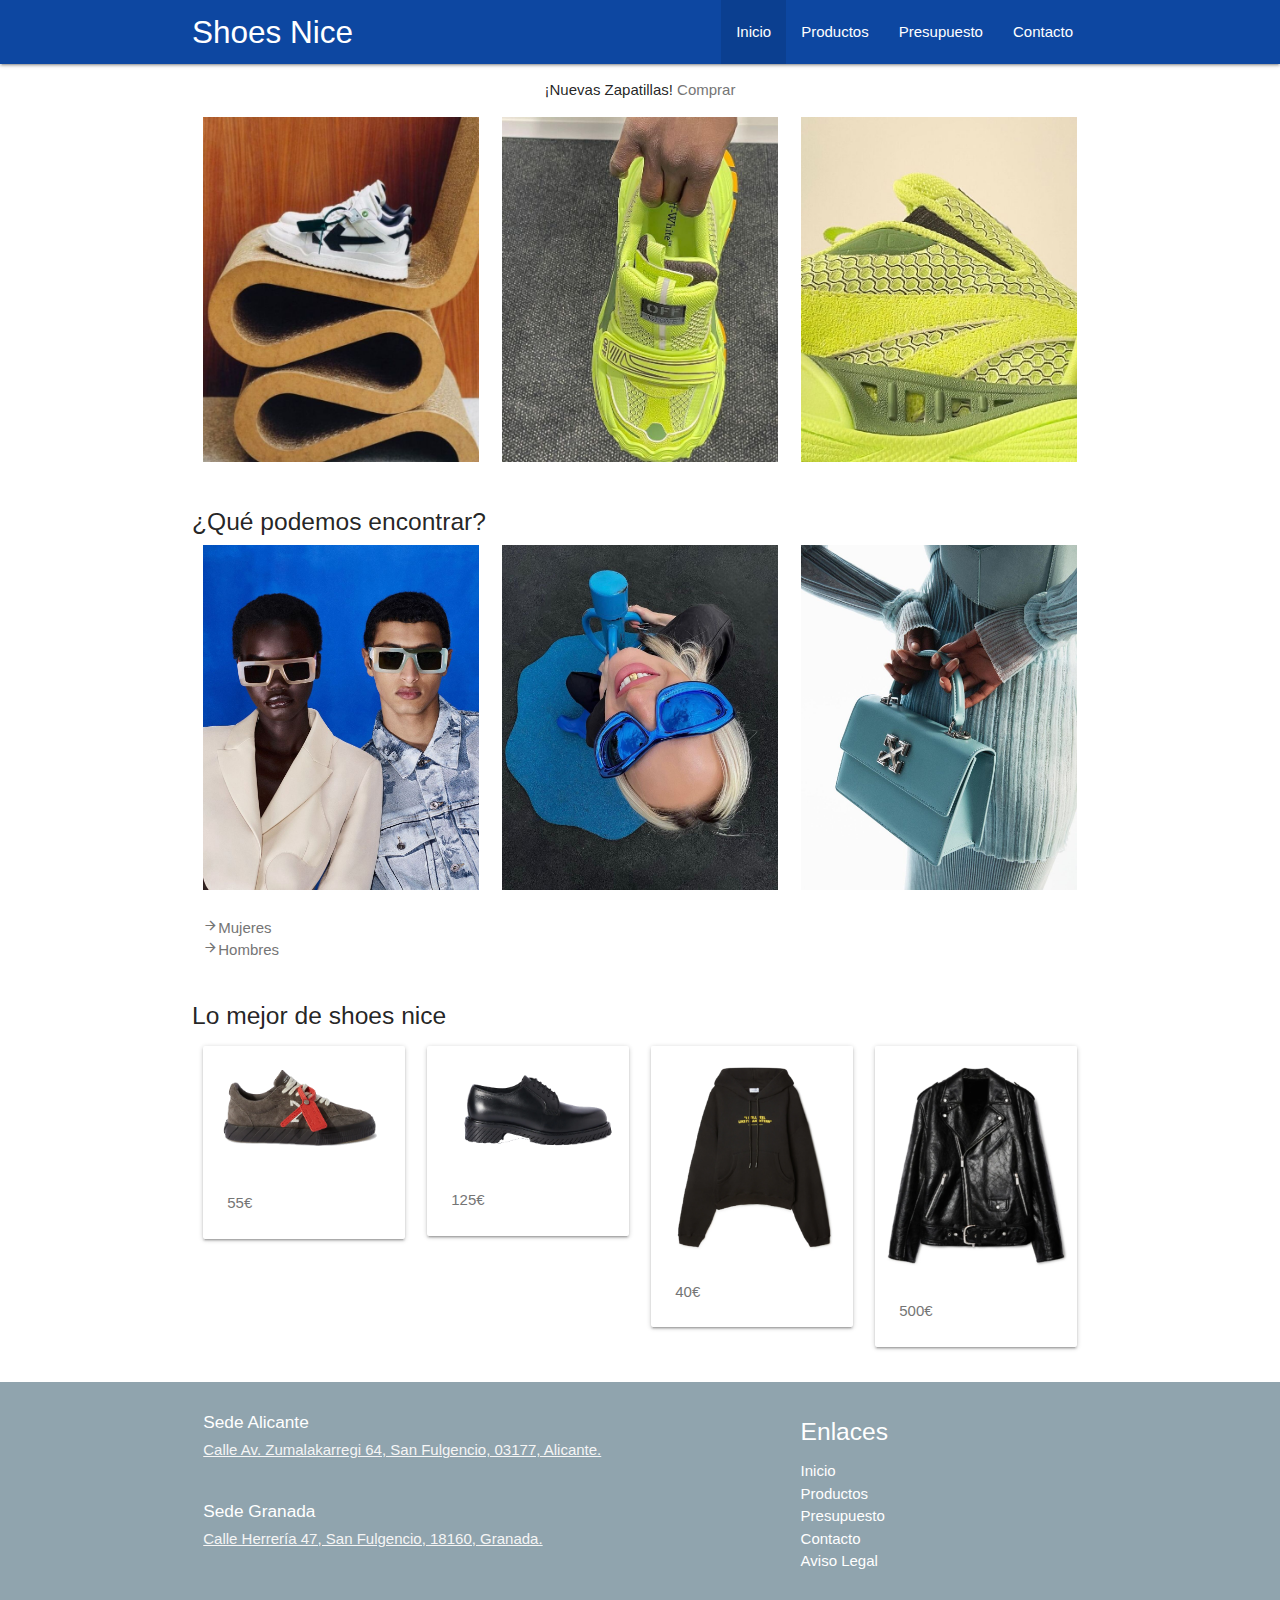
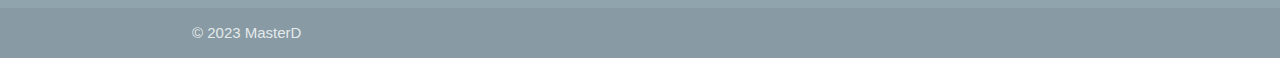
<file: index.html>
<!DOCTYPE html>
  <html lang="es">
    <head>
      <meta charset="UTF-8">
      <meta name="viewport" content="width=device-width, initial-scale=1.0">
      <link href="https://fonts.googleapis.com/icon?family=Material+Icons" rel="stylesheet">
      <link type="text/css" rel="stylesheet" href="./css/materialize.min.css">
      <link rel="stylesheet" href="./css/estilos.css">
      <link href="https://fonts.googleapis.com/icon?family=Material+Icons" rel="stylesheet">
      <title>Shoes Nice</title>
    </head>
    <body>
        <header>
        <nav class="blue darken-4">
            <div class="nav-wrapper container ">
              <a href="./index.html" class="brand-logo">Shoes Nice</a>
              <a href="#" data-target="mobile-demo" class="sidenav-trigger"><i class="material-icons">menu</i></a>
              <ul class="right hide-on-med-and-down">
                <li class="active"><a href="./index.html">Inicio</a></li>
                <li><a href="./views/productos.html">Productos</a></li>
                <li><a href="./views/presupuesto.html">Presupuesto</a></li>
                <li><a href="./views/contacto.html">Contacto</a></li>
              </ul>
            </div>
          </nav>
    
          <ul class="sidenav" id="mobile-demo"> 
            <li class="active"><a href="./index.html">Inicio</a></li>
            <li><a href="./views/productos.html">Productos</a></li>
            <li><a href="./views/presupuesto.html">Presupuesto</a></li>
            <li><a href="./views/contacto.html">Contacto</a></li>   
          </ul>
        </header>
        <main>
            <div class="container">
              <p class="center">¡Nuevas Zapatillas! <a href="./views/productos.html">Comprar</a><p>  
            </div>
           <div class="row container">
            <div class="col s12 m4" >
            <img src="./img/zapato1.jpg" alt="zapato1">
           </div> 
            <div class="col s12 m4">
            <img src="./img/zapato2.jpg" alt="zapato2">
           </div>
            <div class="col s12 m4">
            <img src="./img/zapato3.jpg" alt="zapato3">
           </div>
           </div>
           <div class="row container espatop">
           <h5 class="espatop">¿Qué podemos encontrar?</h5>
             <div class="col s12 m4" >
             <img src="./img/modelo2.jpg" alt="modelo2">
           </div> 
           <div class="col s12 m4" >
            <img src="./img/modelo3.jpg" alt="modelo3">
          </div> 
          <div class="col s12 m4" >
            <img src="./img/bolso.jpg" alt="bolso">
          </div> 
           </div>
           <div class="row container">
          <a href="./views/productos.html" class="col s12 m12 l12"><i class="material-icons tiny ">arrow_forward</i>Mujeres</a>
          <a href="./views/productos.html" class="col s12 m12 l12"><i class="material-icons tiny ">arrow_forward</i>Hombres</a>
         </div>
         <div class="row container espatop">
            <h5>Lo mejor de shoes nice</h5> 
             <a href="#">
            <div class="col s12 m3">
              <div class="card">
                <div class="card-image">
                  <img src="./img/zapa.png" alt="zapa">
                </div>
                <div class="card-content">
                  <p>55€</p>
                </div>
              </div>
            </div>
              <div class="col s12 m3">
                  <div class="card">
                    <div class="card-image">
                      <img src="./img/zapa2.png" alt="zapa2">
                    </div>
                    <div class="card-content">
                      <p>125€</p>
                    </div>
                  </div>
              </div>
              <div class="col s12 m3">
                  <div class="card ">
                    <div class="card-image">
                      <img src="./img/sueter.png" alt="sueter">
                    </div>
                    <div class="card-content">
                      <p>40€</p>
                    </div>
                  </div>
                </div>
            <div class="col s12 m3">
              <div class="card">
                <div class="card-image">
                  <img src="./img/chaqueta.png" alt="chaqueta">
                </div>
                <div class="card-content">
                  <p>500€</p>
                </div>
              </div>
            </div>
            </a>
            </div>
        </main>
        <footer class="page-footer blue-grey lighten-2">
            <div class="container">
              <div class="row">
                <div class="col l6 s12">
                  <h6 class="white-text">Sede Alicante</h6>
                  <u class="grey-text text-lighten-4 ">Calle Av. Zumalakarregi 64, San Fulgencio, 03177, Alicante.</u>
                 <h6 class="white-text espatop">Sede Granada</h6>
                 <u class="grey-text text-lighten-4">Calle Herrería 47, San Fulgencio, 18160, Granada.</u>
                </div>
                <div class="col l4 offset-l2 s12">
                  <h5 class="white-text">Enlaces</h5>
                  <ul>
                    <li><a href="./index.html">Inicio</a></li>
                    <li><a href="./views/productos.html">Productos</a></li>
                    <li><a href="./views/presupuesto.html">Presupuesto</a></li>
                    <li><a href="./views/contacto.html">Contacto</a></li>
                    <li><a href="./assets/avisoLegal.pdf">Aviso Legal</a></li>
                  </ul>
                </div>
              </div>
            </div>
            <div class="footer-copyright">
              <div class="container">
              © 2023 MasterD
              </div>
            </div>
          </footer>
      <!--JavaScript at end of body for optimized loading-->
      <script src="./js/materialize.min.js"></script>
      <script src="./js/main.js"></script>
    </body>
  </html>
</file>
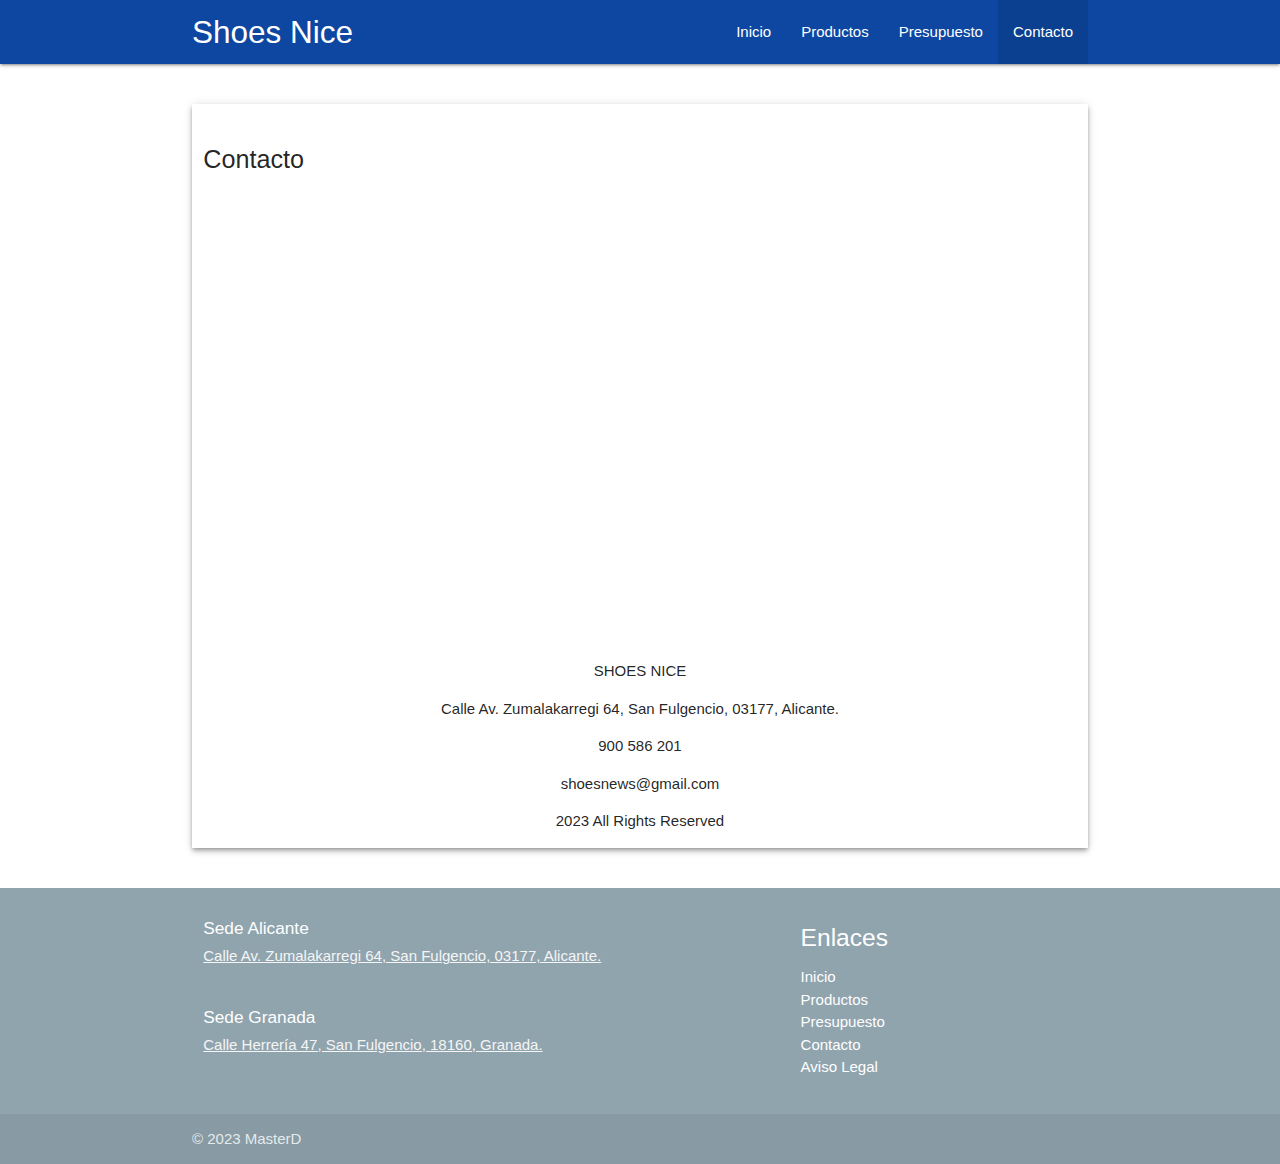
<file: views/contacto.html>
<!DOCTYPE html>
  <html lang="es">
    <head>
      <meta charset="UTF-8">
      <meta name="viewport" content="width=device-width, initial-scale=1.0">
      <link href="https://fonts.googleapis.com/icon?family=Material+Icons" rel="stylesheet">
      <link type="text/css" rel="stylesheet" href="../css/materialize.min.css">
      <link rel="stylesheet" href="../css/estilos.css">
      <link href="https://fonts.googleapis.com/icon?family=Material+Icons" rel="stylesheet">
      <title>Contacto</title>
    </head>
    <body>
        <header>
        <nav class="blue darken-4">
            <div class="nav-wrapper container ">
              <a href="../index.html" class="brand-logo">Shoes Nice</a>
              <a href="#" data-target="mobile-demo" class="sidenav-trigger"><i class="material-icons">menu</i></a>
              <ul class="right hide-on-med-and-down">
                <li><a href="../index.html">Inicio</a></li>
                <li><a href="../views/productos.html">Productos</a></li>
                <li><a href="../views/presupuesto.html">Presupuesto</a></li>
                <li class="active"><a href="../views/contacto.html">Contacto</a></li>
              </ul>
            </div>
          </nav>
    
          <ul class="sidenav" id="mobile-demo"> 
            <li><a href="../index.html">Inicio</a></li>
            <li><a href="../views/productos.html">Productos</a></li>
            <li><a href="../views/presupuesto.html">Presupuesto</a></li>
            <li class="active"><a href="../views/contacto.html">Contacto</a></li>   
          </ul>
        </header>
        <main>
         <div class="container z-depth-2 espatop espabot">
            <div class="row">
              <div class="col s12">
               <h1 class="flow-text">Contacto</h1>
              </div>
            </div>
            <div class="row">
                <div class="col s12">
                    <iframe src="https://www.google.com/maps/embed?pb=!1m14!1m12!1m3!1d5340.255238320573!2d-0.7188228902602335!3d38.11294297713706!2m3!1f0!2f0!3f0!3m2!1i1024!2i768!4f13.1!5e0!3m2!1ses!2ses!4v1699614458237!5m2!1ses!2ses" style="width:100%; border:0;" height="400" allowfullscreen="" loading="lazy" referrerpolicy="no-referrer-when-downgrade"></iframe>
                </div>
              </div>
              <div class="row center">
                <div class="col s12">
                  <p>SHOES NICE</p>
                  <p>Calle Av. Zumalakarregi 64, San Fulgencio, 03177, Alicante.</p>
                  <p>900 586 201</p>
                  <p>shoesnews@gmail.com</p>
                  <p>2023 All Rights Reserved</p>
                </div>
              </div>
      </div>         
    </main>
        <footer class="page-footer blue-grey lighten-2">
            <div class="container">
              <div class="row">
                <div class="col l6 s12">
                    <h6 class="white-text">Sede Alicante</h6>
                    <u class="grey-text text-lighten-4 ">Calle Av. Zumalakarregi 64, San Fulgencio, 03177, Alicante.</u>
                    <h6 class="white-text espatop">Sede Granada</h6>
                    <u class="grey-text text-lighten-4">Calle Herrería 47, San Fulgencio, 18160, Granada.</u>
                </div>
                  <div class="col l4 offset-l2 s12">
                   <h5 class="white-text">Enlaces</h5>
                   <ul>
                    <li><a href="../index.html">Inicio</a></li>
                    <li><a href="../views/productos.html">Productos</a></li>
                    <li><a href="../views/presupuesto.html">Presupuesto</a></li>
                    <li><a href="../views/contacto.html">Contacto</a></li>
                    <li><a href="../assets/avisoLegal.pdf">Aviso Legal</a></li>
                   </ul>
                </div>
              </div>
            </div>
            <div class="footer-copyright">
              <div class="container">
              © 2023 MasterD
              </div>
            </div>
          </footer>
      <!--JavaScript at end of body for optimized loading-->
      <script src="../js/materialize.min.js"></script>
      <script src="../js/main.js"></script>
    </body>
  </html>
</file>
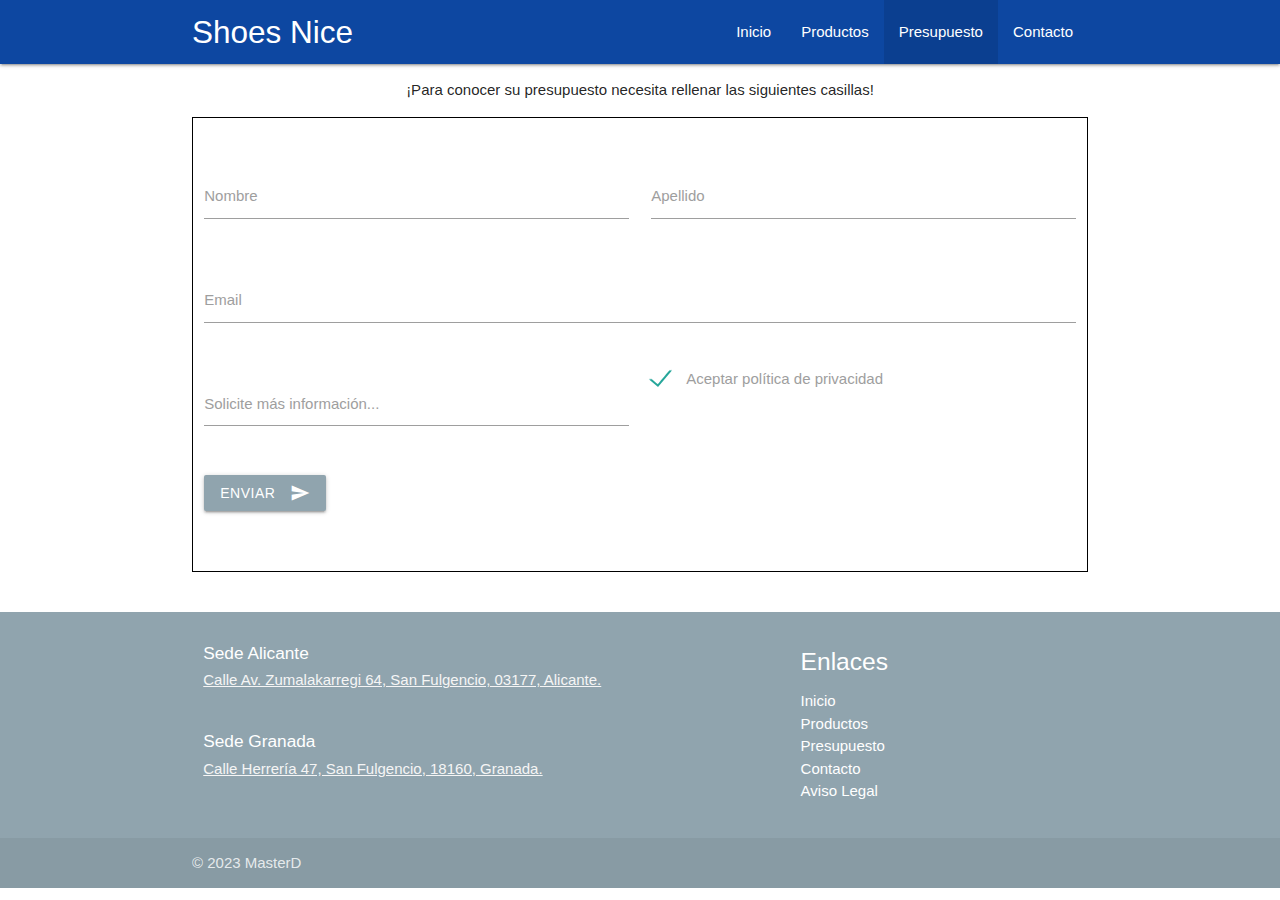
<file: views/presupuesto.html>
<!DOCTYPE html>
  <html lang="es">
    <head>
      <meta charset="UTF-8">
      <meta name="viewport" content="width=device-width, initial-scale=1.0">
      <link href="https://fonts.googleapis.com/icon?family=Material+Icons" rel="stylesheet">
      <link type="text/css" rel="stylesheet" href="../css/materialize.min.css">
      <link rel="stylesheet" href="../css/estilos.css">
      <link href="https://fonts.googleapis.com/icon?family=Material+Icons" rel="stylesheet">
      <title>Presupuesto</title> 
    </head>
    <body>
        <header>
        <nav class="blue darken-4">
            <div class="nav-wrapper container ">
              <a href="../index.html" class="brand-logo">Shoes Nice</a>
              <a href="#" data-target="mobile-demo" class="sidenav-trigger"><i class="material-icons">menu</i></a>
              <ul class="right hide-on-med-and-down">
                <li><a href="../index.html">Inicio</a></li>
                <li><a href="../views/productos.html">Productos</a></li>
                <li class="active"><a href="../views/presupuesto.html">Presupuesto</a></li>
                <li><a href="../views/contacto.html">Contacto</a></li>
              </ul>
            </div>
          </nav>
    
          <ul class="sidenav" id="mobile-demo"> 
            <li><a href="../index.html">Inicio</a></li>
            <li><a href="../views/productos.html">Productos</a></li>
            <li class="active"><a href="../views/presupuesto.html">Presupuesto</a></li>
            <li><a href="../views/contacto.html">Contacto</a></li>   
          </ul>
        </header>
        <main>
        <p class="center">¡Para conocer su presupuesto necesita rellenar las siguientes casillas!</p>
       <div class="container bordes espabot">
        <div class="row">
            <form class="col s12 espatop espabot espalef esparig" id="formulario">
              <div class="row">
                <div class="input-field col s6">
                  <input id="name" type="text" class="validate" required> 
                  <label for="name">Nombre</label>
                </div>
                <div class="input-field col s6">
                  <input id="apellido" type="text" class="validate" required>
                  <label for="apellido">Apellido</label>
                </div>
              </div>
              <div class="row">
                <div class="input-field col s12">
                  <input id="email" type="email" class="validate" required>
                  <label for="email">Email</label>
                </div>
              </div>
                <div class="row">
                      <div class="input-field col s12 m6">
                        <textarea id="textarea1" class="materialize-textarea"></textarea>
                        <label for="textarea1">Solicite más información...</label>
                      </div>
                      <div class="col s12 m6">  
                    <label>
                        <input type="checkbox" checked="checked" required>
                        <span>Aceptar política de privacidad</span>
                      </label> 
                    </div> 
                </div>
                <button id="submit" class="btn waves-effect waves-light  blue-grey lighten-2" type="submit" name="action">Enviar
                    <i class="material-icons right">send</i>
                  </button>
            </form>
            <div id="error"></div>
        </div>
        </div> 
    </main>
        <footer class="page-footer blue-grey lighten-2">
            <div class="container">
              <div class="row">
                <div class="col l6 s12">
                  <h6 class="white-text">Sede Alicante</h6>
                  <u class="grey-text text-lighten-4 ">Calle Av. Zumalakarregi 64, San Fulgencio, 03177, Alicante.</u>
                  <h6 class="white-text espatop">Sede Granada</h6>
                  <u class="grey-text text-lighten-4">Calle Herrería 47, San Fulgencio, 18160, Granada.</u>
                </div>
                <div class="col l4 offset-l2 s12">
                  <h5 class="white-text">Enlaces</h5>
                  <ul>
                    <li><a href="../index.html">Inicio</a></li>
                    <li><a href="../views/productos.html">Productos</a></li>
                    <li><a href="../views/presupuesto.html">Presupuesto</a></li>
                    <li><a href="../views/contacto.html">Contacto</a></li>
                    <li><a href="../assets/avisoLegal.pdf">Aviso Legal</a></li>
                  </ul>
                </div>
              </div>
            </div>
            <div class="footer-copyright">
              <div class="container">
              © 2023 MasterD
              </div>
            </div>
          </footer>
      <!--JavaScript at end of body for optimized loading-->
      <script src="../js/materialize.min.js"></script>
      <script src="../js/main.js"></script>
    </body>
  </html>
</file>
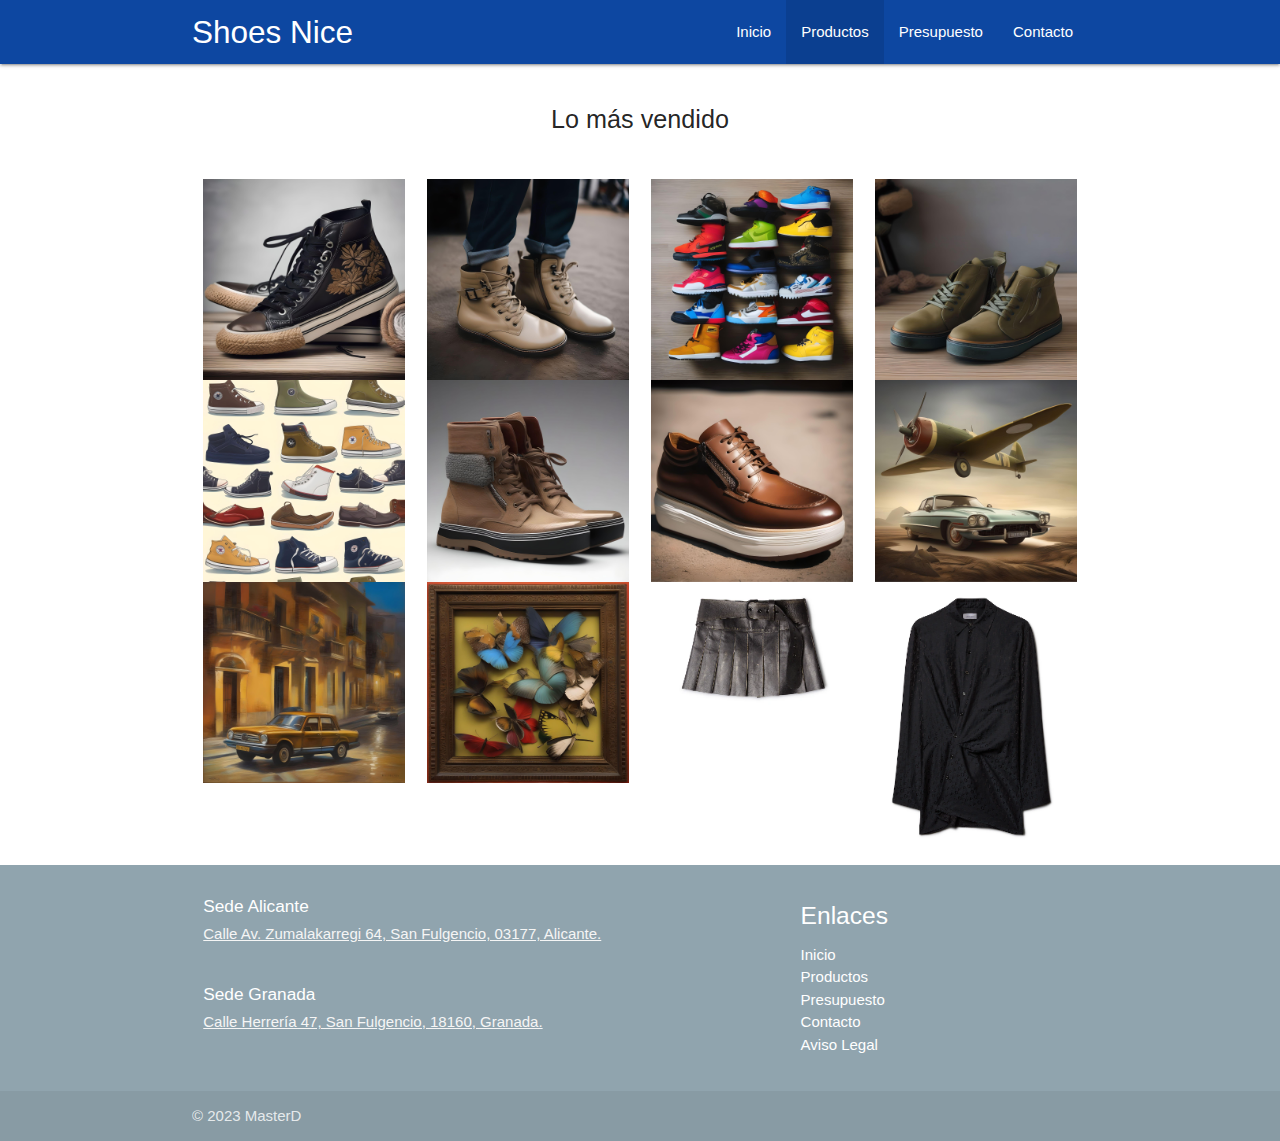
<file: views/productos.html>
<!DOCTYPE html>
  <html lang="es">
    <head>
      <meta charset="UTF-8">
      <meta name="viewport" content="width=device-width, initial-scale=1.0">
      <link href="https://fonts.googleapis.com/icon?family=Material+Icons" rel="stylesheet">
      <link type="text/css" rel="stylesheet" href="../css/materialize.min.css">
      <link rel="stylesheet" href="../css/estilos.css">
      <link href="https://fonts.googleapis.com/icon?family=Material+Icons" rel="stylesheet">
      <title>Productos</title>
    </head>
    <body>
        <header>
        <nav class="blue darken-4">
            <div class="nav-wrapper container ">
              <a href="../index.html" class="brand-logo">Shoes Nice</a>
              <a href="#" data-target="mobile-demo" class="sidenav-trigger"><i class="material-icons">menu</i></a>
              <ul class="right hide-on-med-and-down">
                <li><a href="../index.html">Inicio</a></li>
                <li class="active"><a href="../views/productos.html">Productos</a></li>
                <li><a href="../views/presupuesto.html">Presupuesto</a></li>
                <li><a href="../views/contacto.html">Contacto</a></li>
              </ul>
            </div>
          </nav>
    
          <ul class="sidenav" id="mobile-demo"> 
            <li><a href="../index.html">Inicio</a></li>
            <li class="active"><a href="../views/productos.html">Productos</a></li>
            <li><a href="../views/presupuesto.html">Presupuesto</a></li>
            <li><a href="../views/contacto.html">Contacto</a></li>   
          </ul>
        </header>
        <main>
             <div class="row center">
              <div class="col s12">
                <h1 class="flow-text">Lo más vendido</h1>
              </div>
            </div>
          <div class="container">
            <div class="row">
            <div class="col s12 m3">
              <img src="../img/z1.jpg" alt="" class="materialboxed responsive-img">
            </div>  
            <div class="col s12 m3">
              <img src="../img/z2.jpg" alt="" class="materialboxed responsive-img center">
            </div>
            <div class="col s12 m3">
              <img src="../img/z3.jpg" alt="" class="materialboxed responsive-img">
            </div>
            <div class="col s12 m3">
              <img src="../img/z4.jpg" alt="" class="materialboxed responsive-img">
            </div>
            <div class="col s12 m3">
              <img src="../img/z5.jpg" alt="" class="materialboxed responsive-img">
            </div>
            <div class="col s12 m3">
              <img src="../img/z6.jpg" alt="" class="materialboxed responsive-img">
            </div>
            <div class="col s12 m3">
              <img src="../img/z7.jpg" alt="" class="materialboxed responsive-img">
            </div>
            <div class="col s12 m3">
              <img src="../img/z8.jpg" alt="" class="materialboxed responsive-img">
            </div>
            <div class="col s12 m3">
              <img src="../img/z9.jpg" alt="" class="materialboxed responsive-img">
            </div>
            <div class="col s12 m3">
              <img src="../img/z10.jpg" alt="" class="materialboxed responsive-img">
            </div>
            <div class="col s12 m3">
              <img src="../img/img11.png" alt="" class="materialboxed responsive-img">
            </div>
            <div class="col s12 m3">
              <img src="../img/img12.png" alt="" class="materialboxed responsive-img">
            </div>
              </div>
            </div>
          </main>
        <footer class="page-footer blue-grey lighten-2">
            <div class="container">
              <div class="row">
                <div class="col l6 s12">
                  <h6 class="white-text">Sede Alicante</h6>
                  <u class="grey-text text-lighten-4 ">Calle Av. Zumalakarregi 64, San Fulgencio, 03177, Alicante.</u>
                  <h6 class="white-text espatop">Sede Granada</h6>
                  <u class="grey-text text-lighten-4">Calle Herrería 47, San Fulgencio, 18160, Granada.</u>
                </div>
                <div class="col l4 offset-l2 s12">
                  <h5 class="white-text">Enlaces</h5>
                  <ul>
                    <li><a href="../index.html">Inicio</a></li>
                    <li><a href="../views/productos.html">Productos</a></li>
                    <li><a href="../views/presupuesto.html">Presupuesto</a></li>
                    <li><a href="../views/contacto.html">Contacto</a></li>
                    <li><a href="../assets/avisoLegal.pdf">Aviso Legal</a></li>
                  </ul>
                </div>
              </div>
            </div>
            <div class="footer-copyright">
              <div class="container">
              © 2023 MasterD
              </div>
            </div>
          </footer>
      <!--JavaScript at end of body for optimized loading-->
      <script src="../js/materialize.min.js"></script>
      <script src="../js/main.js"></script>
    </body>
  </html>
</file>
<file: css/estilos.css>
main div a:hover{
    text-decoration-line: underline;
    color: gray;
}

footer div a{
   color: white;
}

footer div a:hover{
  text-decoration: solid;
  color: #263238;
}

.bordes{
    border:1px solid black;
}

img{
  object-fit: cover;
  width: 100%;  
}

.espatop{
    margin-top:40px;
}

.espabot{
    margin-bottom:40px ;
}

.espalef{
    margin-left: 40px;
}

.esparig{
  margin-right: 40px;
}

a{
 color: #757575;
}
</file>
